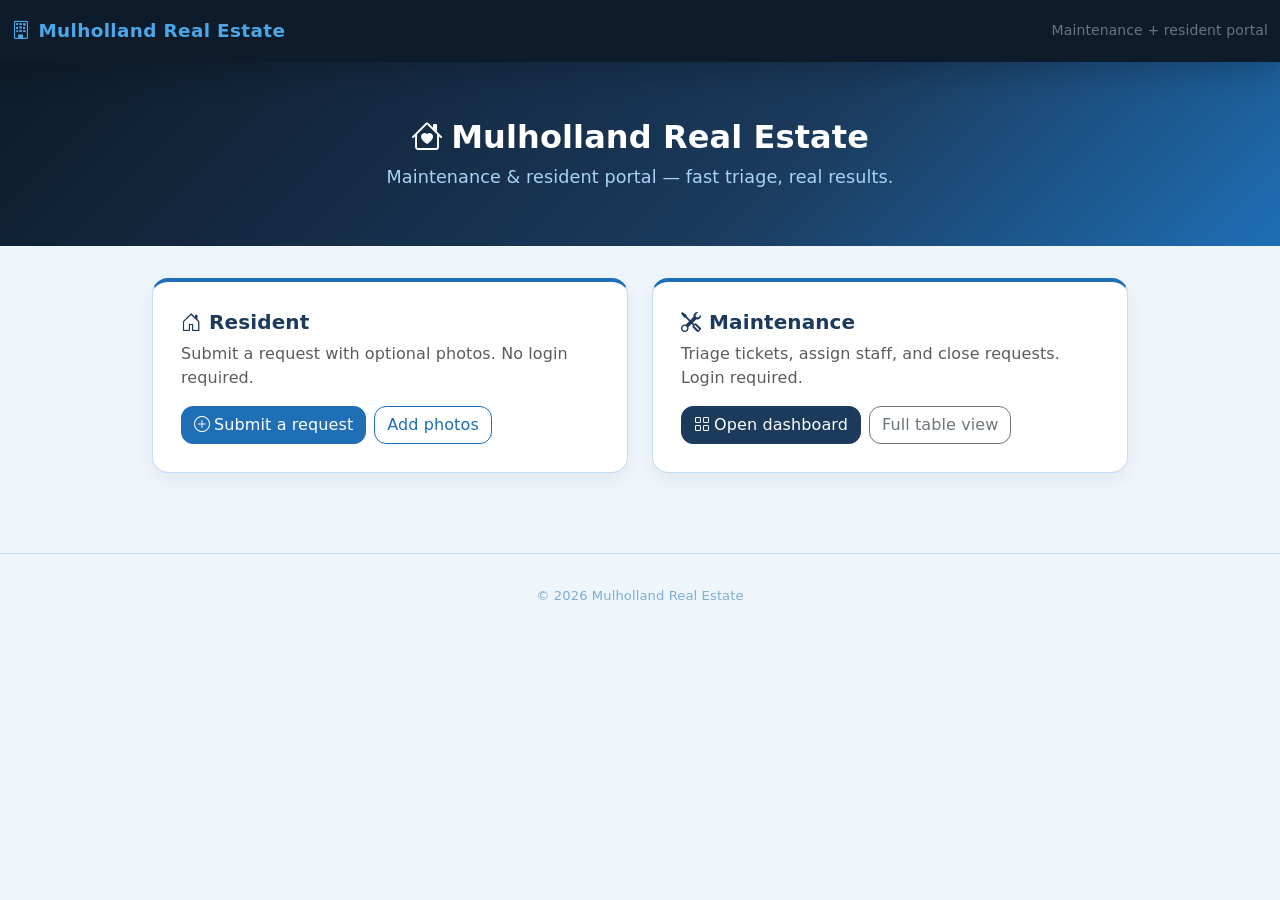
<file: Client/index.html>
<!DOCTYPE html>
<html lang="en">
<head>
  <meta charset="UTF-8" />
  <meta name="viewport" content="width=device-width, initial-scale=1" />
  <title>Mulholland RE — Portal</title>
  <link href="vendor/bootstrap/bootstrap.min.css" rel="stylesheet" />
  <link rel="stylesheet" href="https://cdn.jsdelivr.net/npm/bootstrap-icons@1.11.3/font/bootstrap-icons.min.css" />
  <link rel="stylesheet" href="styles.css" />
</head>
<body>
  <nav class="navbar navbar-expand-lg navbar-dark bg-dark mb-0">
    <div class="container-fluid">
      <span class="navbar-brand"><i class="bi bi-building me-2"></i>Mulholland Real Estate</span>
      <span class="navbar-text text-secondary small">Maintenance + resident portal</span>
    </div>
  </nav>

  <div class="hero-banner">
    <h1><i class="bi bi-house-heart me-2"></i>Mulholland Real Estate</h1>
    <p>Maintenance &amp; resident portal — fast triage, real results.</p>
  </div>

  <main class="container pb-5" style="max-width: 1000px;">
    <div class="row g-4">
      <div class="col-md-6">
        <div class="card shadow-sm h-100">
          <div class="card-body">
            <h5 class="card-title"><i class="bi bi-house-door me-2"></i>Resident</h5>
            <p class="text-muted mb-3">Submit a request with optional photos. No login required.</p>
            <div class="d-flex gap-2 flex-wrap">
              <a class="btn btn-primary" href="resident.html"><i class="bi bi-plus-circle me-1"></i>Submit a request</a>
              <a class="btn btn-outline-primary" href="resident.html#photos">Add photos</a>
            </div>
          </div>
        </div>
      </div>
      <div class="col-md-6">
        <div class="card shadow-sm h-100">
          <div class="card-body">
            <h5 class="card-title"><i class="bi bi-tools me-2"></i>Maintenance</h5>
            <p class="text-muted mb-3">Triage tickets, assign staff, and close requests. Login required.</p>
            <div class="d-flex gap-2 flex-wrap">
              <a class="btn btn-dark" href="maintenance-login.html" id="btnMaintenance"><i class="bi bi-grid me-1"></i>Open dashboard</a>
              <a class="btn btn-outline-secondary" href="maintenance.html">Full table view</a>
            </div>
          </div>
        </div>
      </div>
    </div>
  </main>

  <footer class="site-footer">
    &copy; 2026 Mulholland Real Estate
  </footer>

  <script src="vendor/bootstrap/bootstrap.bundle.min.js"></script>
  <script>
    // If already logged in, skip login page.
    (function () {
      try {
        const token = localStorage.getItem("maintenanceAccessToken");
        if (token) {
          const btn = document.getElementById("btnMaintenance");
          if (btn) btn.href = "employee-dashboard.html";
        }
      } catch {}
    })();
  </script>
</body>
</html>
</file>
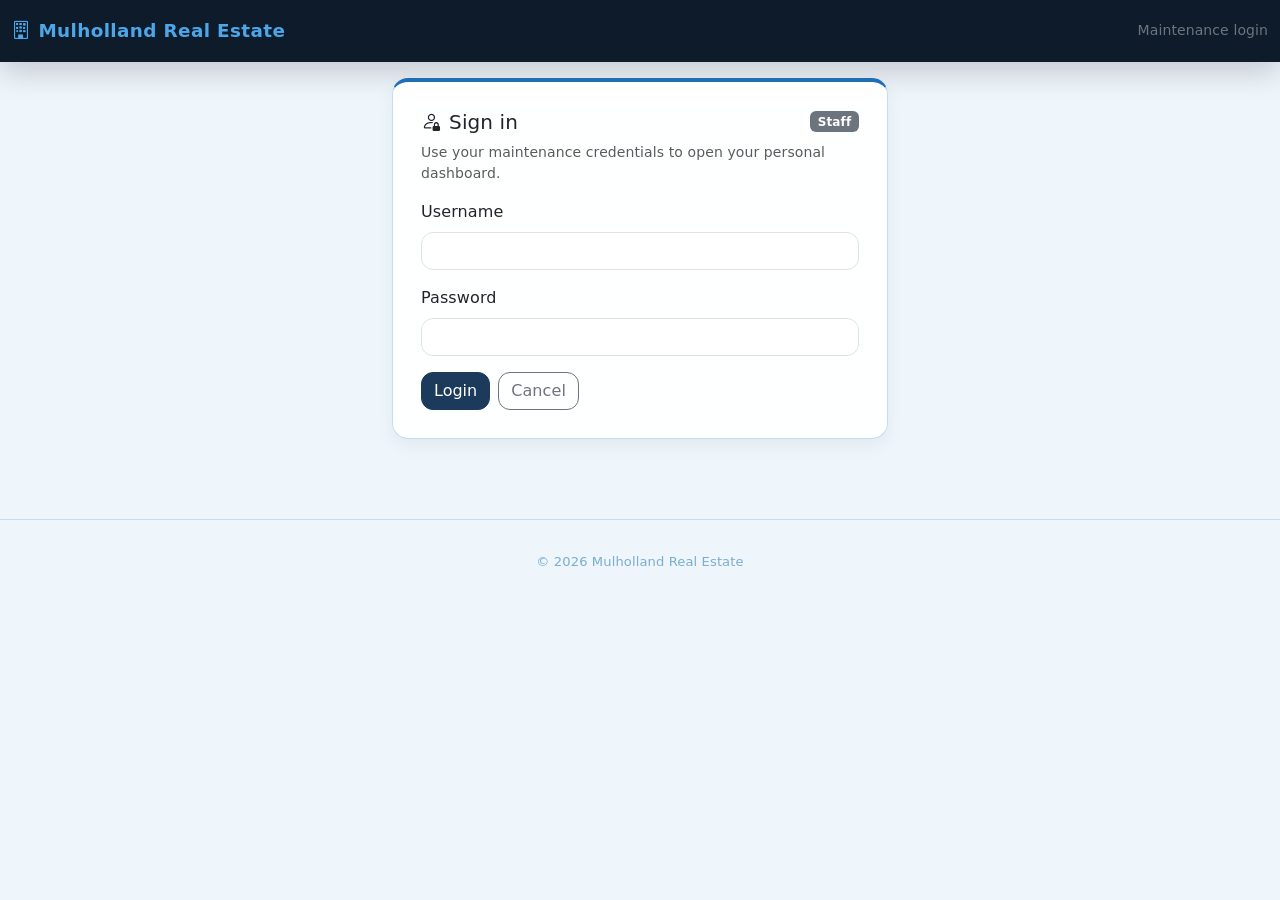
<file: Client/maintenance-login.html>
<!DOCTYPE html>
<html lang="en">
<head>
  <meta charset="UTF-8" />
  <meta name="viewport" content="width=device-width, initial-scale=1" />
  <title>Mulholland RE — Maintenance login</title>
  <link href="vendor/bootstrap/bootstrap.min.css" rel="stylesheet" />
  <link rel="stylesheet" href="https://cdn.jsdelivr.net/npm/bootstrap-icons@1.11.3/font/bootstrap-icons.min.css" />
  <link rel="stylesheet" href="styles.css" />
</head>
<body>
  <nav class="navbar navbar-expand-lg navbar-dark bg-dark mb-3">
    <div class="container-fluid">
      <a class="navbar-brand" href="/"><i class="bi bi-building me-2"></i>Mulholland Real Estate</a>
      <span class="navbar-text text-secondary small">Maintenance login</span>
    </div>
  </nav>

  <main class="container pb-5" style="max-width: 520px;">
    <div id="alert" class="alert d-none" role="alert"></div>
    <div class="position-fixed top-0 end-0 p-3" style="z-index: 1080">
      <div id="toastHost" class="toast-container"></div>
    </div>

    <div class="card shadow-sm mre-surface">
      <div class="card-body">
        <div class="d-flex align-items-center justify-content-between mb-2">
          <h5 class="mb-0"><i class="bi bi-person-lock me-2"></i>Sign in</h5>
          <span class="badge text-bg-secondary">Staff</span>
        </div>
        <div class="text-muted small mb-3">Use your maintenance credentials to open your personal dashboard.</div>
        <form id="loginForm" class="vstack gap-3">
          <div>
            <label class="form-label">Username</label>
            <input class="form-control" id="username" autocomplete="username" required />
          </div>
          <div>
            <label class="form-label">Password</label>
            <input class="form-control" id="password" type="password" autocomplete="current-password" required />
          </div>
          <div class="d-flex gap-2">
            <button class="btn btn-dark" type="submit" id="btnLogin">Login</button>
            <a class="btn btn-outline-secondary" href="/">Cancel</a>
          </div>
        </form>
      </div>
    </div>
  </main>

  <footer class="site-footer">
    &copy; 2026 Mulholland Real Estate
  </footer>

  <script src="vendor/bootstrap/bootstrap.bundle.min.js"></script>
  <script src="maintenance-login.js?v=2"></script>
</body>
</html>
</file>
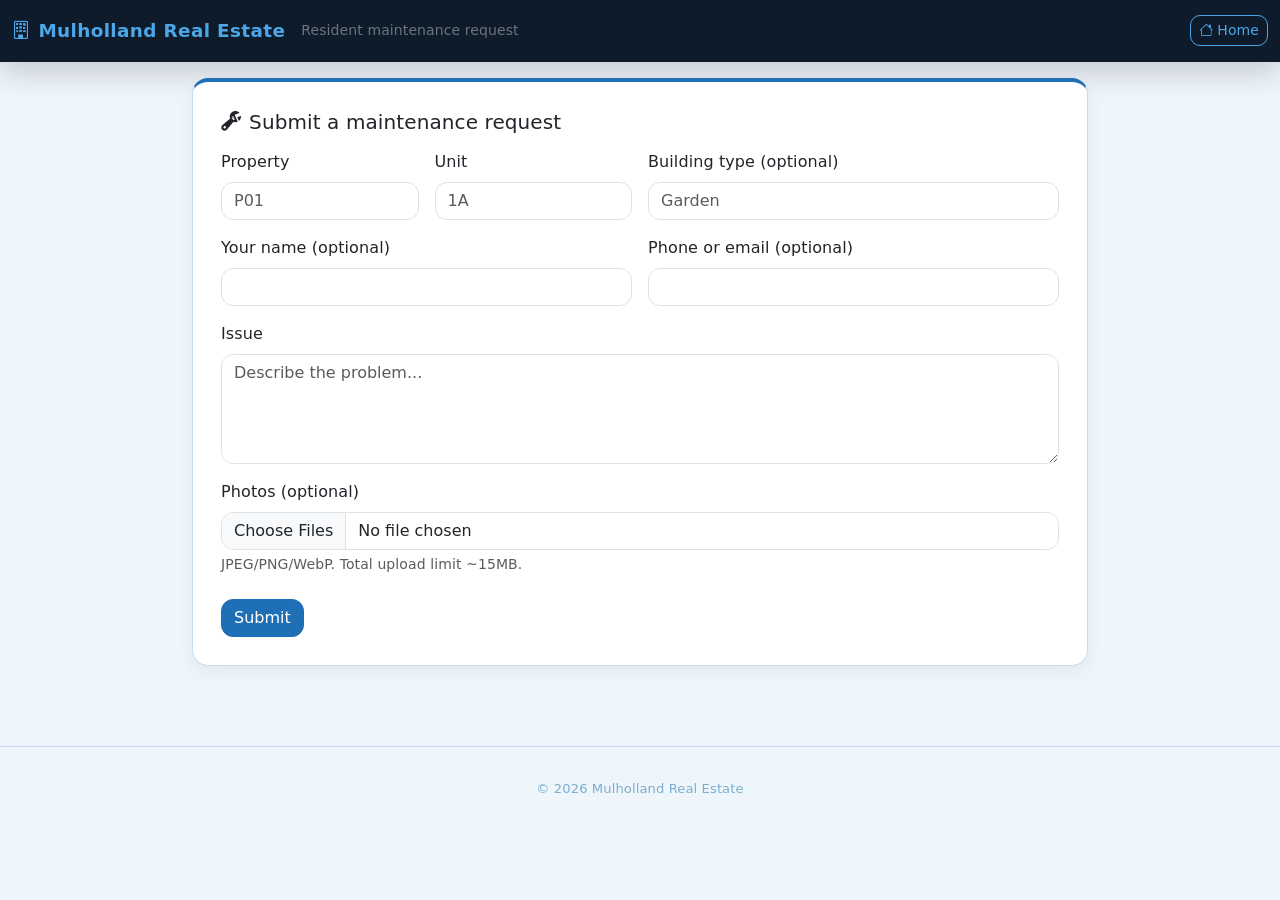
<file: Client/resident.html>
<!DOCTYPE html>
<html lang="en">
<head>
  <meta charset="UTF-8" />
  <meta name="viewport" content="width=device-width, initial-scale=1" />
  <title>Mulholland RE — Submit maintenance request</title>
  <link href="vendor/bootstrap/bootstrap.min.css" rel="stylesheet" />
  <link rel="stylesheet" href="https://cdn.jsdelivr.net/npm/bootstrap-icons@1.11.3/font/bootstrap-icons.min.css" />
  <link rel="stylesheet" href="styles.css" />
</head>
<body>
  <nav class="navbar navbar-expand-lg navbar-dark bg-dark mb-3">
    <div class="container-fluid">
      <a class="navbar-brand" href="/"><i class="bi bi-building me-2"></i>Mulholland Real Estate</a>
      <span class="navbar-text text-secondary small">Resident maintenance request</span>
      <div class="ms-auto">
        <a class="btn btn-outline-light btn-sm" href="/"><i class="bi bi-house me-1"></i>Home</a>
      </div>
    </div>
  </nav>

  <main class="container pb-5" style="max-width: 920px;">
    <div id="alert" class="alert d-none" role="alert"></div>
    <div class="position-fixed top-0 end-0 p-3" style="z-index: 1080">
      <div id="toastHost" class="toast-container"></div>
    </div>

    <div class="card shadow-sm">
      <div class="card-body">
        <h5 class="mb-3"><i class="bi bi-wrench-adjustable me-2"></i>Submit a maintenance request</h5>
        <form id="residentForm" class="row g-3" enctype="multipart/form-data">
          <div class="col-md-3">
            <label class="form-label">Property</label>
            <input class="form-control" name="propertyId" placeholder="P01" required />
          </div>
          <div class="col-md-3">
            <label class="form-label">Unit</label>
            <input class="form-control" name="unitNumber" placeholder="1A" required />
          </div>
          <div class="col-md-6">
            <label class="form-label">Building type (optional)</label>
            <input class="form-control" name="buildingType" placeholder="Garden" />
          </div>

          <div class="col-md-6">
            <label class="form-label">Your name (optional)</label>
            <input class="form-control" name="contactName" />
          </div>
          <div class="col-md-6">
            <label class="form-label">Phone or email (optional)</label>
            <input class="form-control" name="contactPhoneOrEmail" />
          </div>

          <div class="col-12">
            <label class="form-label">Issue</label>
            <textarea class="form-control" name="requestText" rows="4" placeholder="Describe the problem..." required></textarea>
          </div>

          <div class="col-12">
            <label class="form-label">Photos (optional)</label>
            <input class="form-control" type="file" name="images" id="images" accept="image/png,image/jpeg,image/webp" multiple />
            <div class="form-text">JPEG/PNG/WebP. Total upload limit ~15MB.</div>
            <div id="previews" class="d-flex flex-wrap gap-2 mt-2"></div>
          </div>

          <div class="col-12 d-flex align-items-center gap-2">
            <button class="btn btn-primary" type="submit" id="btnSubmit">Submit</button>
            <span class="text-muted small" id="statusText"></span>
          </div>
        </form>
      </div>
    </div>
  </main>

  <footer class="site-footer">
    &copy; 2026 Mulholland Real Estate
  </footer>

  <script src="vendor/bootstrap/bootstrap.bundle.min.js"></script>
  <script src="resident.js?v=1"></script>
</body>
</html>
</file>
<file: Client/styles.css>
/* ── Blue theme palette ───────────────────────────────────────────── */
:root {
  --brand-dark:   #0d1b2a;
  --brand-mid:    #1b3a5c;
  --brand-accent: #1e6fb5;
  --brand-light:  #4da6e8;
  --brand-pale:   #dbeeff;

  --mre-surface: rgba(255, 255, 255, 0.92);
  --mre-border: rgba(0, 0, 0, 0.08);
  --mre-shadow: 0 10px 28px rgba(0, 0, 0, 0.08);
  --mre-shadow-sm: 0 6px 18px rgba(0, 0, 0, 0.06);
}

body {
  background-color: #eef5fb !important;
  letter-spacing: 0.1px;
}

/* Navbar */
.navbar.bg-dark {
  background-color: var(--brand-dark) !important;
  padding-top: 0.75rem;
  padding-bottom: 0.75rem;
  box-shadow: 0 10px 30px rgba(0, 0, 0, 0.18);
}
.navbar-brand {
  color: var(--brand-light) !important;
  font-weight: 700;
  letter-spacing: 0.02em;
  font-size: 1.15rem;
}

/* Cards */
.card {
  border: 1px solid #c4ddf5;
  border-radius: 16px;
  border-top: 4px solid var(--brand-accent);
  transition: box-shadow 0.2s ease, transform 0.2s ease;
}
.card:hover {
  box-shadow: 0 6px 20px rgba(30, 111, 181, 0.18) !important;
  transform: translateY(-2px);
}
.card-body {
  padding: 1.75rem !important;
}
.card-title {
  color: var(--brand-mid);
  font-weight: 600;
}
.shadow-sm {
  box-shadow: var(--mre-shadow-sm) !important;
}
.mre-surface {
  background: var(--mre-surface);
  backdrop-filter: blur(10px);
}

/* Buttons */
.btn {
  transition: all 0.18s ease;
  border-radius: 12px;
}
.btn-sm {
  border-radius: 10px;
}
.btn-primary {
  background-color: var(--brand-accent) !important;
  border-color: var(--brand-accent) !important;
  color: #fff !important;
}
.btn-primary:hover {
  background-color: var(--brand-mid) !important;
  border-color: var(--brand-mid) !important;
}
.btn-dark {
  background-color: var(--brand-mid) !important;
  border-color: var(--brand-mid) !important;
  color: #fff !important;
}
.btn-dark:hover {
  background-color: var(--brand-dark) !important;
  border-color: var(--brand-dark) !important;
}
.btn-outline-primary {
  color: var(--brand-accent) !important;
  border-color: var(--brand-accent) !important;
}
.btn-outline-primary:hover {
  background-color: var(--brand-accent) !important;
  color: #fff !important;
}
.btn-outline-light {
  color: var(--brand-light) !important;
  border-color: var(--brand-light) !important;
}
.btn-outline-light:hover {
  background-color: var(--brand-light) !important;
  color: var(--brand-dark) !important;
}

/* Form controls */
.form-control,
.form-select {
  border-radius: 12px;
}
.form-control:focus,
.form-select:focus {
  border-color: var(--brand-light);
  box-shadow: 0 0 0 0.2rem rgba(77, 166, 232, 0.25);
}

/* Table header */
.table thead.table-light th {
  background-color: var(--brand-pale) !important;
  color: var(--brand-mid);
  border-bottom: 2px solid var(--brand-light);
}
.table-hover tbody tr:hover > td {
  background-color: #d3ecfb !important;
}
.table tbody tr.table-warning > td {
  --bs-table-bg: rgba(255, 193, 7, 0.12);
}

/* Accordion */
.accordion-button:not(.collapsed) {
  background-color: var(--brand-pale);
  color: var(--brand-mid);
  box-shadow: none;
}
.accordion-button:focus {
  box-shadow: 0 0 0 0.2rem rgba(30, 111, 181, 0.25);
}

/* Modal */
.modal-content {
  border-radius: 18px;
  border: 1px solid var(--mre-border);
  box-shadow: var(--mre-shadow);
}
.modal-header {
  background-color: var(--brand-pale);
  border-bottom: 1px solid #c4ddf5;
}
.modal-footer {
  border-top: 1px solid rgba(0, 0, 0, 0.06);
}
.modal-title {
  color: var(--brand-mid);
}

/* Summary strip */
#summaryRow .col { color: var(--brand-mid); }
#summaryRow strong { color: var(--brand-accent); }

/* Tables */
td { vertical-align: middle; }
.mre-table th { white-space: nowrap; }
.mre-table td.mre-col-request { min-width: 360px; max-width: 520px; }
.mre-table td.mre-col-actions { width: 1%; white-space: nowrap; }
.mre-assignee-cell { min-width: 220px; }
.mre-assignee-inline {
  display: inline-flex;
  gap: .35rem;
  align-items: center;
}
.mre-assignee-inline .btn {
  padding-left: .45rem;
  padding-right: .45rem;
}
.cell-truncate {
  max-width: 420px;
  white-space: nowrap;
  overflow: hidden;
  text-overflow: ellipsis;
}
.assignee-select {
  min-width: 170px;
  max-width: 240px;
}

/* Loading overlay */
.mre-loading {
  position: absolute;
  inset: 0;
  display: grid;
  place-items: center;
  background: rgba(255, 255, 255, 0.65);
  backdrop-filter: blur(2px);
}

/* Employee dashboard widgets */
.grid-stack-item-content {
  border-radius: 16px;
  border: 1px solid var(--mre-border);
  box-shadow: var(--mre-shadow-sm);
}
.grid-stack .card-header {
  border-bottom: 1px solid rgba(0, 0, 0, 0.06) !important;
}
.ticket-line {
  border-radius: 12px;
  transition: background-color .15s ease, transform .15s ease;
}
.ticket-line:hover {
  background: rgba(30, 111, 181, 0.06);
  transform: translateY(-1px);
}
.ticket-line:active { transform: translateY(0); }

/* Ticket modal */
#ticketModal .border.rounded { border-radius: 14px !important; }
#mImages img { transition: transform .12s ease, box-shadow .12s ease; }
#mImages a:hover img {
  transform: translateY(-1px);
  box-shadow: 0 8px 18px rgba(0, 0, 0, 0.10);
}

/* Footer */
.site-footer {
  text-align: center;
  padding: 2rem 1rem;
  color: #7aafcf;
  font-size: 0.82rem;
  margin-top: 2rem;
  border-top: 1px solid #c4ddf5;
}

/* Hero banner */
.hero-banner {
  background: linear-gradient(135deg, #0d1b2a 0%, #1b3a5c 60%, #1e6fb5 100%);
  padding: 3.5rem 1rem;
  text-align: center;
  color: #fff;
  margin-bottom: 2rem;
}
.hero-banner h1 { font-weight: 700; font-size: 2rem; margin-bottom: 0.5rem; }
.hero-banner p { color: #a8d4f5; font-size: 1.1rem; margin: 0; }
</file>
